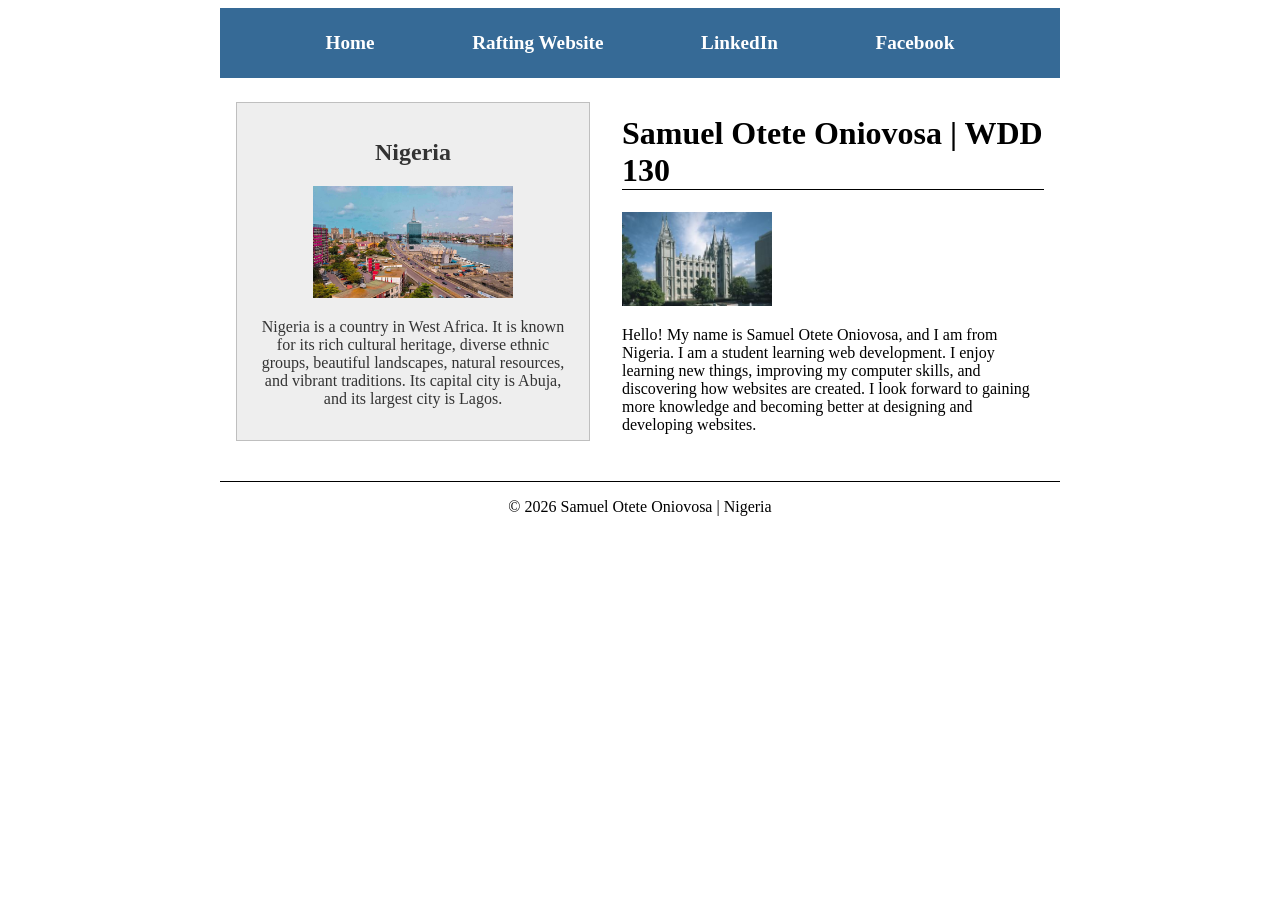
<file: index.html>
<!DOCTYPE html>
<html lang="en-US">

<head>
    <meta charset="utf-8">
    <meta name="viewport" content="width=device-width, initial-scale=1.0">
    <title>Samuel Otete Oniovosa | WDD 130</title>
    <meta name="description"
        content="Samuel Otete Oniovosa's WDD 130 course hompage, showcasing my learning and personal information">
    <meta name="author" content="Samuel Otete Oniovosa">
    <link rel="stylesheet" href="styles/styles.css">
</head>

<body>
    <header>
        <nav>
            <a href="#">Home</a>
            <a href="wwr/">Rafting Website</a>
            <a href="https://www.linkedin.com/">LinkedIn</a>
            <a href="https://www.facebook.com/">Facebook</a>
        </nav>
    </header>


    <div class="grid">
        <main>
            <h1>Samuel Otete Oniovosa | WDD 130</h1>

            <img src="images/salt-lake-temple.jpg" alt="Salt Lake Temple" width="200">

            <p>
                Hello! My name is Samuel Otete Oniovosa, and I am from Nigeria.
                I am a student learning web development.
                I enjoy learning new things, improving my computer skills,
                and discovering how websites are created.
                I look forward to gaining more knowledge and becoming
                better at designing and developing websites.
            </p>
        </main>

        <aside>
            <h2>Nigeria</h2>

            <img src="week02/images/nigeria-lagos-optimized.jpg" alt="Lagos city skyline and waterfront">

            <p>
                Nigeria is a country in West Africa.
                It is known for its rich cultural heritage,
                diverse ethnic groups, beautiful landscapes,
                natural resources, and vibrant traditions.
                Its capital city is Abuja, and its largest city is Lagos.
            </p>
        </aside>
    </div>


    <footer>
        <p>&copy; 2026 Samuel Otete Oniovosa | Nigeria</p>
    </footer>
</body>

</html>
</file>
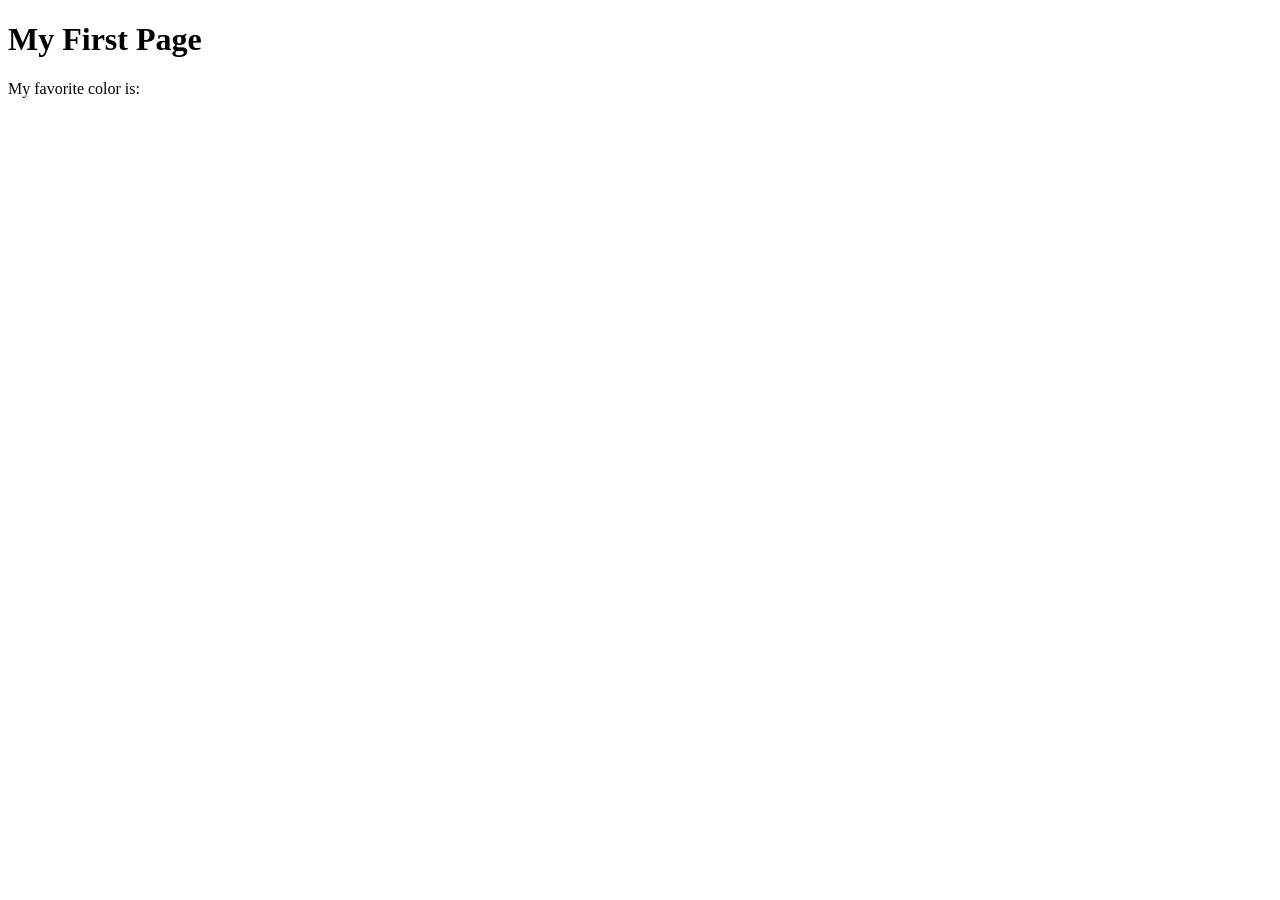
<file: week01/first-page.html>
<!DOCTYPE html>
<html lang="en">

<head>
    <meta charset="UTF-8">
    <meta name="viewport" content="width=device-width, initial-scale=1.0">
    <title>My First Page</title>
</head>

<body>
    <h1>My First Page</h1>
    <p>My favorite color is: </p>
</body>

</html>
</file>
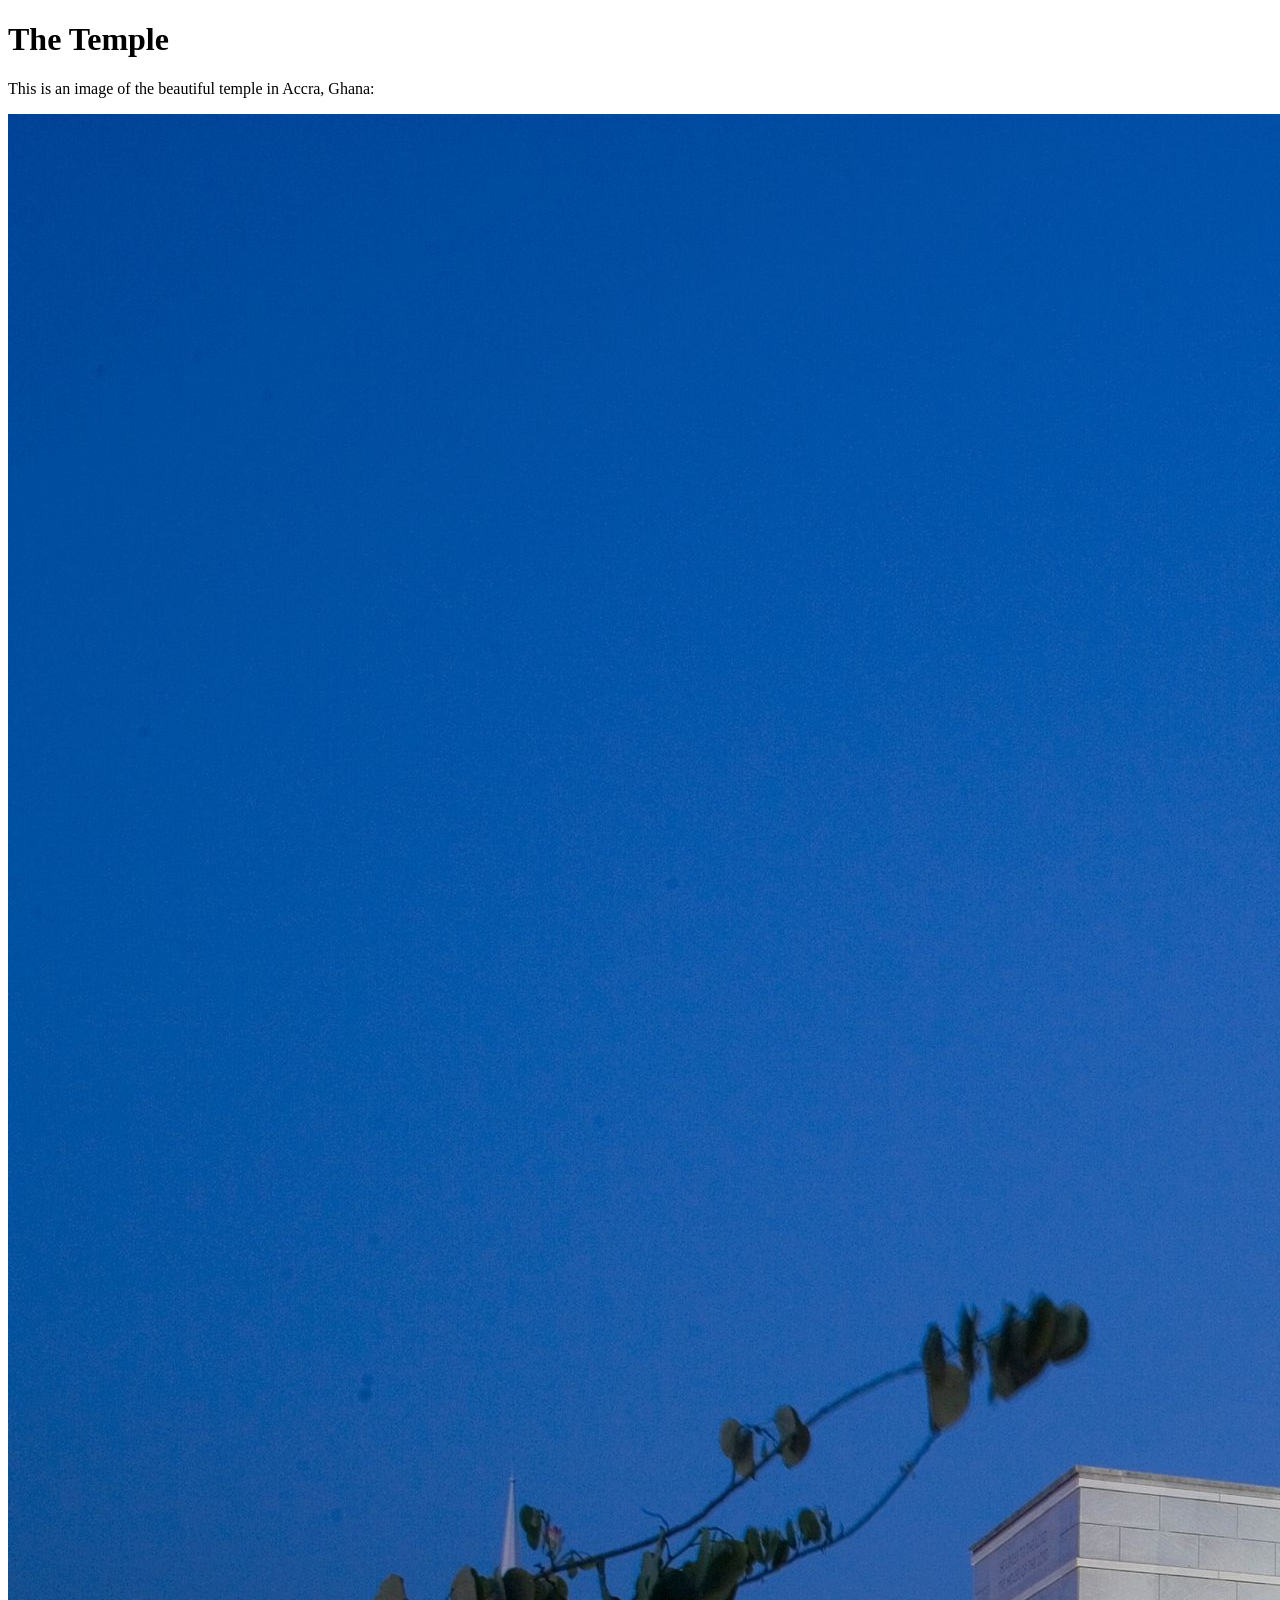
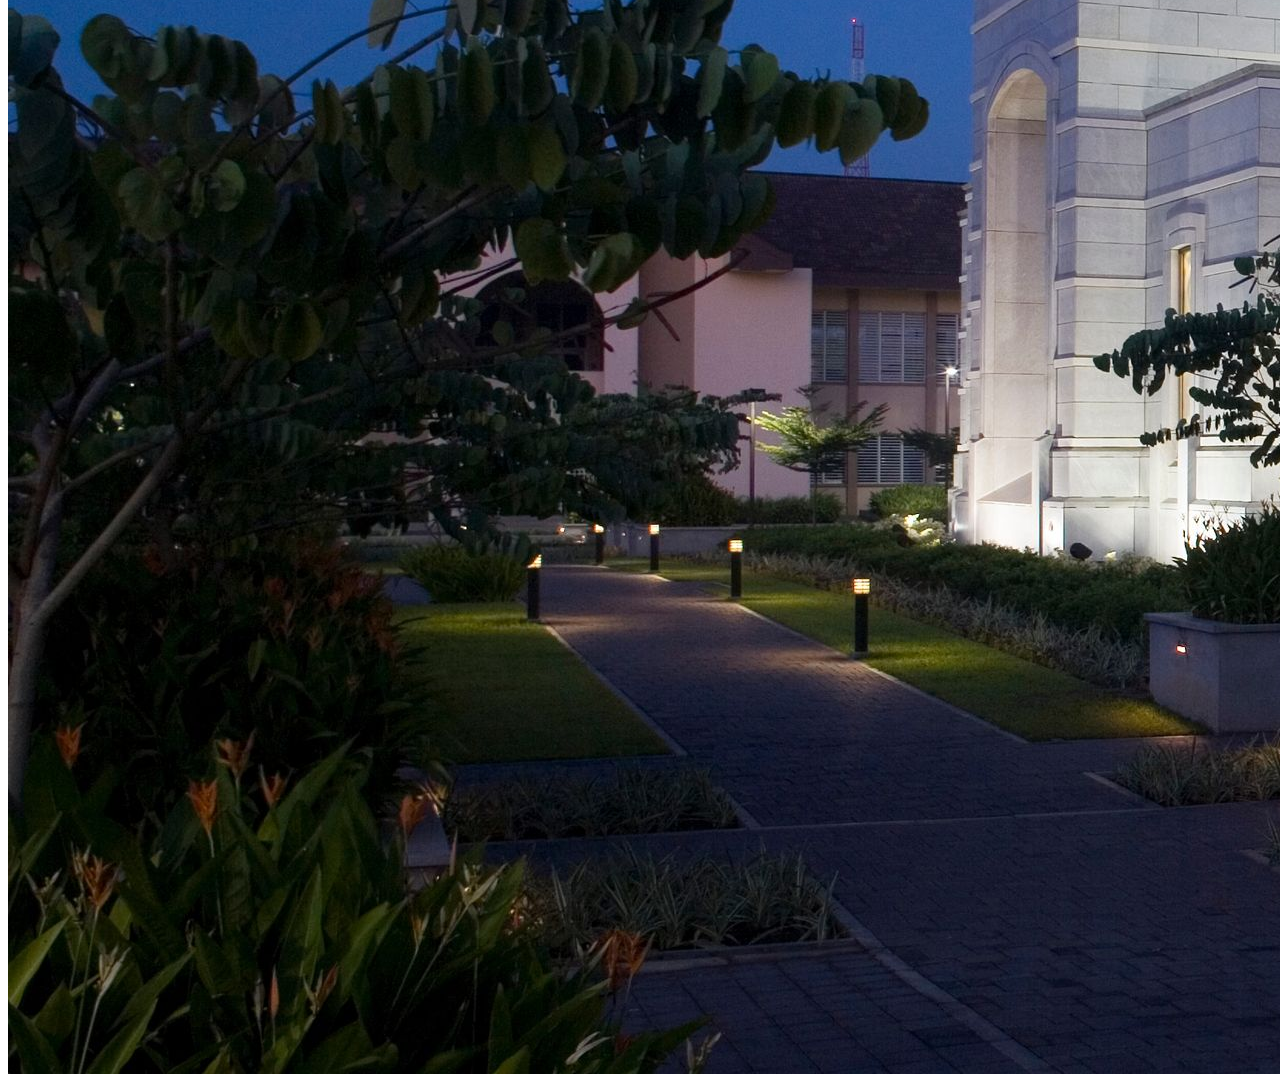
<file: week01/images.html>
<!DOCTYPE html>
<html lang="en">

<head>
    <meta charset="UTF-8">
    <meta name="viewport" content="width=device-width, initial-scale=1.0">
    <title>Temple Image</title>
</head>

<body>
    <h1>The Temple</h1>
    <p>This is an image of the beautiful temple in Accra, Ghana:</p>
    <img src="images/temple-large.jpeg" alt="The Accra Ghana Temple">

</body>

</html>
</file>
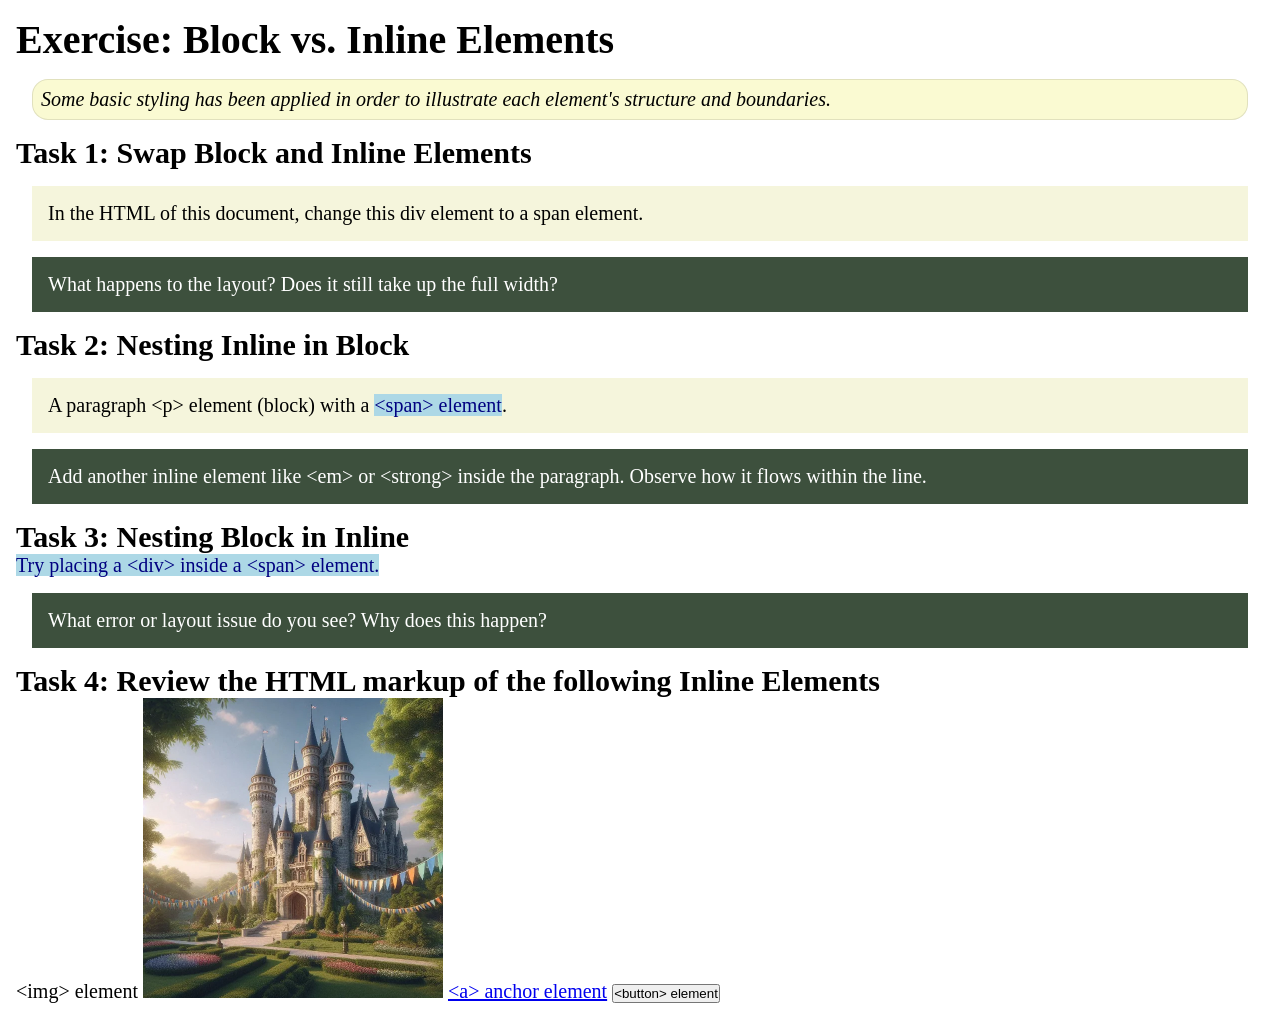
<file: week02/block-vs-inline.html>
<!DOCTYPE html>
<html lang="en">

<head>
    <meta charset="UTF-8">
    <meta name="viewport" content="width=device-width, initial-scale=1.0">
    <title>Exercise: Block vs. Inline Elements</title>
    <link rel="stylesheet" href="styles/block-vs-inline.css">
</head>

<body>
    <main>
        <h1>Exercise: Block vs. Inline Elements</h1>
        <p class="note">Some basic styling has been applied in order to illustrate each element's structure and boundaries.</p>

        <h2>Task 1: Swap Block and Inline Elements</h2>
        <div>In the HTML of this document, change this div element to a span element.</div>

        <p class="question">What happens to the layout? Does it still take up the full width?</p>

        <h2>Task 2: Nesting Inline in Block</h2>
        <p>A paragraph &lt;p&gt; element (block) with a <span>&lt;span&gt; element</span>.</p>
        <p class="question">Add another inline element like &lt;em&gt; or &lt;strong&gt; inside the paragraph. Observe how it flows within the line.</p>

        <h2>Task 3: Nesting Block in Inline</h2>
        <span>Try placing a &lt;div&gt; inside a &lt;span&gt; element.</span>
        <p class="question">What error or layout issue do you see? Why does this happen?</p>

        <h2>Task 4: Review the HTML markup of the following Inline Elements</h2>
        &lt;img&gt; element
        <img src="images/castle.webp" alt="placeholder image (images are inline)" width="300" height="300">
        <a href="https://churchofjesuschrist.org">&lt;a&gt; anchor element</a>
        <button type="button">&lt;button&gt; element</button>
    </main>
</body>

</html>
</file>
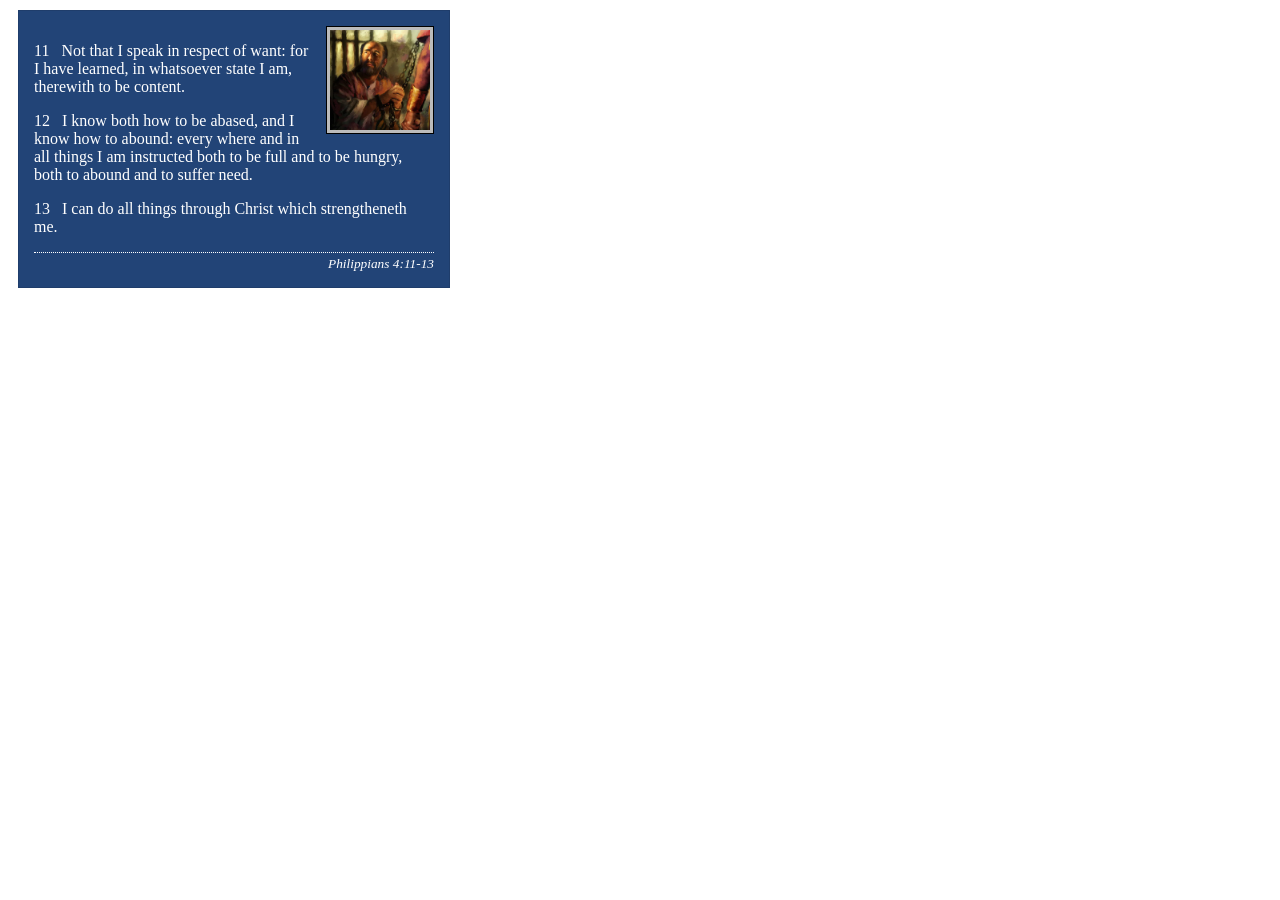
<file: week02/box-model-solution.html>
<!DOCTYPE html>
<html lang="en">

<head>
    <meta charset="UTF-8">
    <meta name="viewport" content="width=device-width, initial-scale=1.0">
    <title>Box Model Activity</title>
    <link rel="stylesheet" href="styles/box-model-solution.css">
</head>

<body>
    <main>
        <div class="callout">
            <img src="images/apostle-paul-imprisoned.webp" alt="Paul the Apostle - Imprisoned in Rome" width="200" height="200">
            <blockquote>
                <p>11 &nbsp; Not that I speak in respect of want: for I have learned, in whatsoever state I am, therewith to be content.</p>
                <p>12 &nbsp; I know both how to be abased, and I know how to abound: every where and in all things I am instructed both to be full and to be hungry, both to abound and to suffer need.</p>
                <p>13 &nbsp; I can do all things through Christ which strengtheneth me.</p>
            </blockquote>
            <cite>Philippians 4:11-13</cite>
        </div>
    </main>
</body>

</html>
</file>
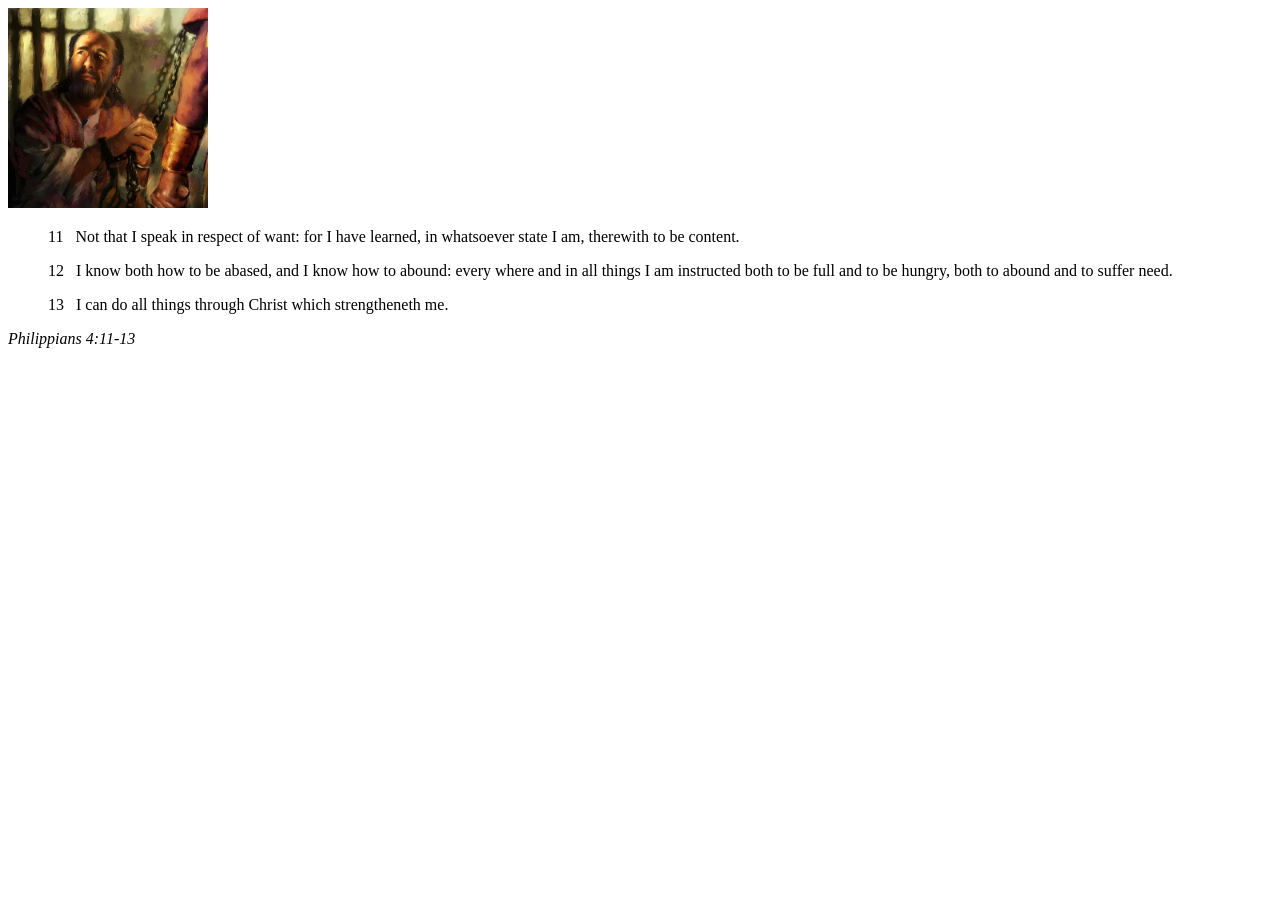
<file: week02/box-model.html>
<!DOCTYPE html>
<html lang="en">

<head>
    <meta charset="UTF-8">
    <meta name="viewport" content="width=device-width, initial-scale=1.0">
    <title>Box Model Activity</title>
</head>

<body>
    <main>
        <div class="callout">
            <img src="images/apostle-paul-imprisoned.webp" alt="Paul the Apostle - Imprisoned in Rome" width="200" height="200">
            <blockquote>
                <p>11 &nbsp; Not that I speak in respect of want: for I have learned, in whatsoever state I am, therewith to be content.</p>
                <p>12 &nbsp; I know both how to be abased, and I know how to abound: every where and in all things I am instructed both to be full and to be hungry, both to abound and to suffer need.</p>
                <p>13 &nbsp; I can do all things through Christ which strengtheneth me.</p>
            </blockquote>
            <cite>Philippians 4:11-13</cite>
        </div>
    </main>
</body>

</html>
</file>
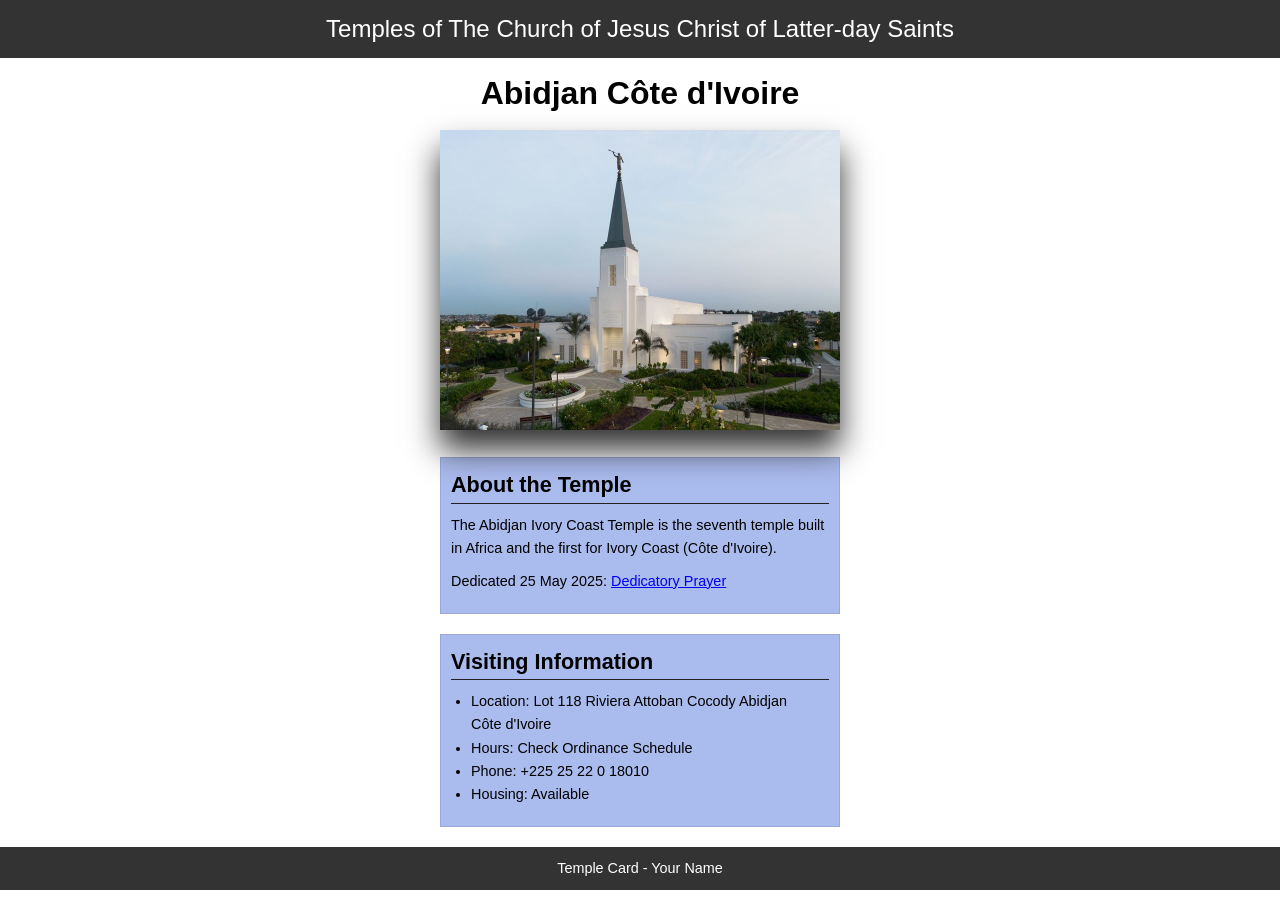
<file: week02/temple.html>
<!DOCTYPE html>
<html lang="en">

<head>
    <meta charset="UTF-8">
    <meta name="viewport" content="width=device-width, initial-scale=1.0">
    <title>Temple Card - Abidjan Côte d'Ivoire</title>
    <link rel="stylesheet" href="styles/temple.css">
</head>

<body>
    <header>
        <p>Temples of The Church of Jesus Christ of Latter-day Saints</p>
    </header>
    <main>
        <h1>Abidjan Côte d'Ivoire</h1>
        <picture>
            <img src="images/abidjan-ivory-coast.jpeg" alt="Abidjan Côte d'Ivoire Temple">
        </picture>
        <section>
            <h2>About the Temple</h2>
            <p>The Abidjan Ivory Coast Temple is the seventh temple built in Africa and the first for Ivory Coast (Côte d'Ivoire).</p>
            <p>Dedicated 25 May 2025: <a href="https://www.churchofjesuschrist.org/temples/dedicatory-prayer/abidjan-ivory-coast-temple/2025-05-25?lang=eng" target="_blank" rel="noopener noreferrer">Dedicatory Prayer</a></p>
        </section>
        <section>
            <h2>Visiting Information</h2>
            <ul>
                <li>Location: Lot 118 Riviera Attoban Cocody Abidjan Côte d'Ivoire</li>
                <li>Hours: Check Ordinance Schedule</li>
                <li>Phone: +225 25 22 0 18010</li>
                <li>Housing: Available</li>
            </ul>
        </section>
    </main>
    <footer>
        <p>Temple Card - Your Name</p>
    </footer>
</body>

</html>
</file>
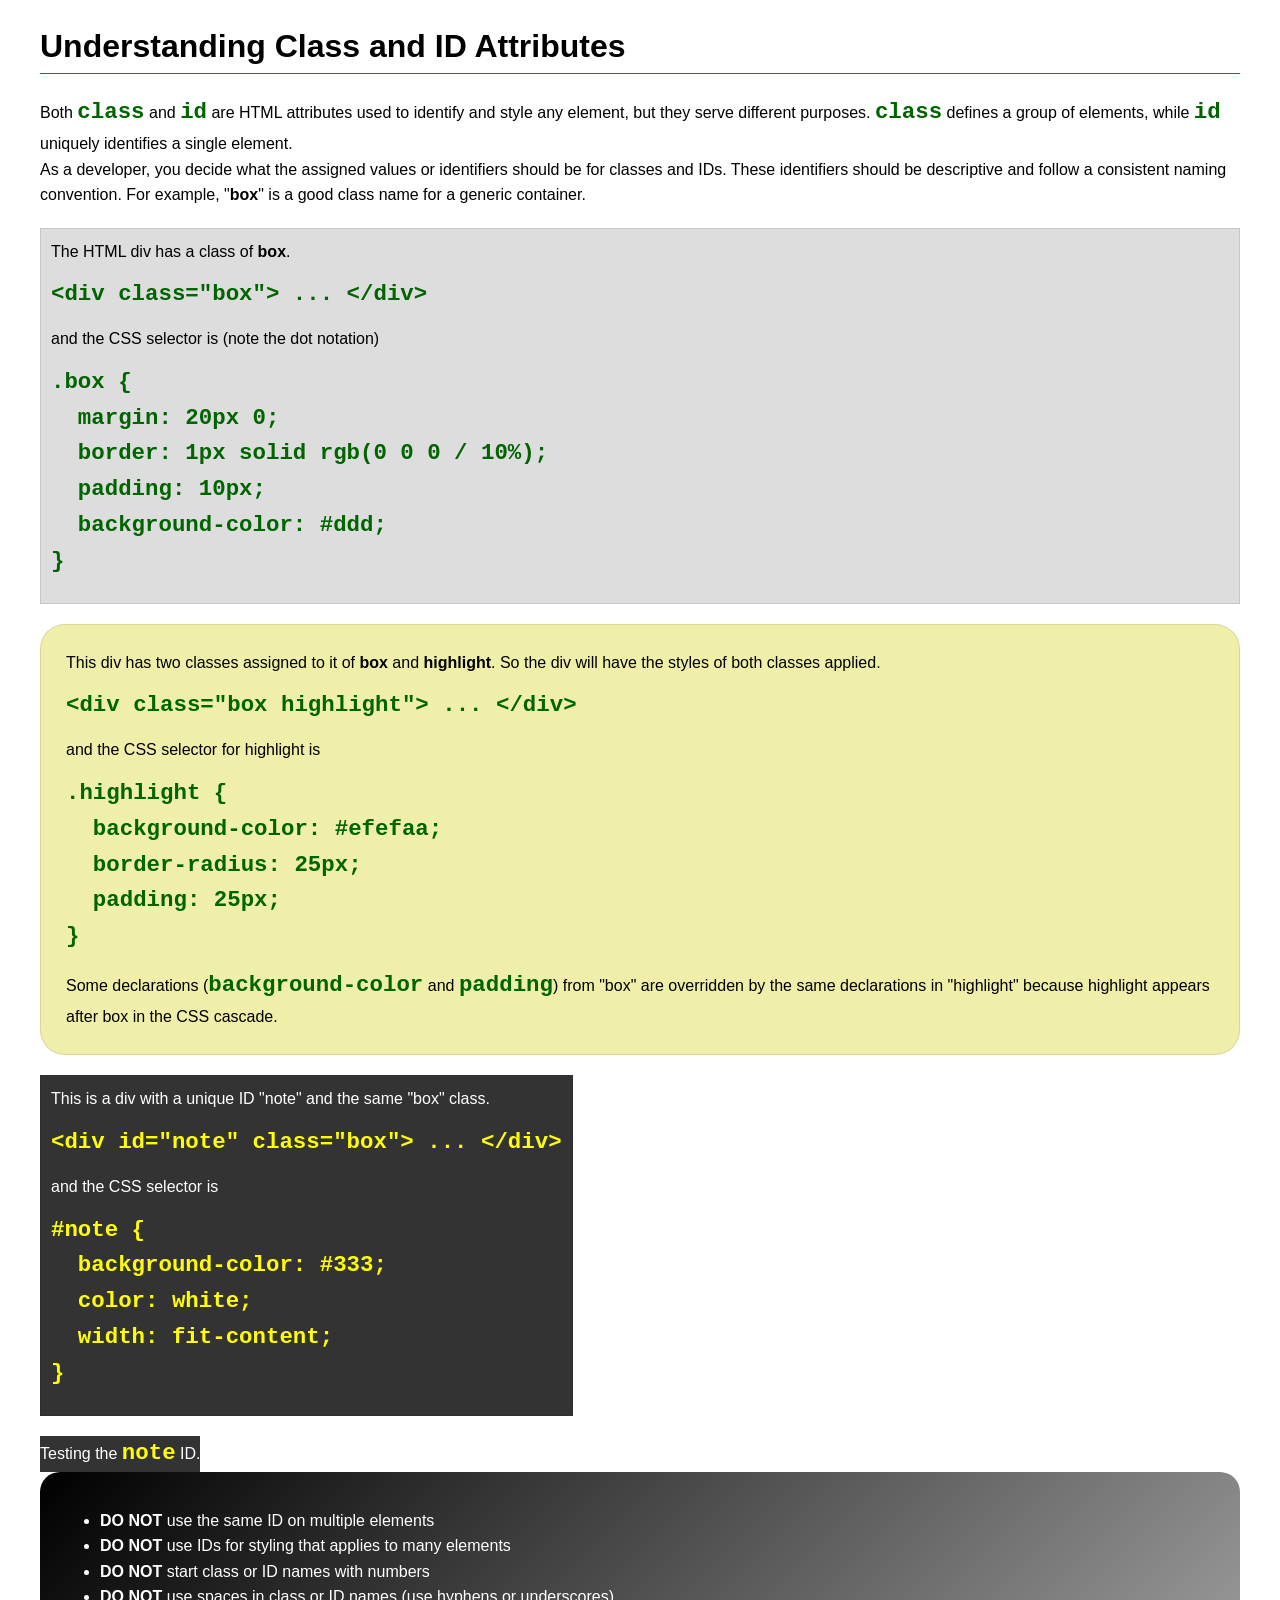
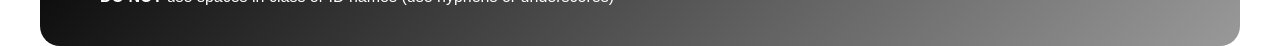
<file: week03/class-and-id.html>
<!DOCTYPE html>
<html lang="en">

<head>
    <meta charset="UTF-8">
    <meta name="viewport" content="width=device-width, initial-scale=1.0">
    <title>Class vs ID Attributes</title>
    <link rel="stylesheet" href="styles/class-and-id.css">
</head>

<body>
    <h1>Understanding Class and ID Attributes</h1>
    <p>Both <code>class</code> and <code>id</code> are HTML attributes used to identify and style any element, but they serve different purposes. <code>class</code> defines a group of elements, while <code>id</code> uniquely identifies a single element.</p>
    <p>As a developer, you decide what the assigned values or identifiers should be for classes and IDs. These identifiers should be descriptive and follow a consistent naming convention. For example, "<strong>box</strong>" is a good class name for a generic container.</p>
    <div class="box">
        <p>The HTML div has a class of <strong>box</strong>.</p>
        <pre><code class="html">&lt;div class="box"&gt; ... &lt;/div&gt;</code></pre>
        and the CSS selector is (note the dot notation)
        <pre><code class="css">.box {
  margin: 20px 0;
  border: 1px solid rgb(0 0 0 / 10%);
  padding: 10px;
  background-color: #ddd; 
}</code></pre>
    </div>

    <div class="box highlight">
        <p>This div has two classes assigned to it of <strong>box</strong> and <strong>highlight</strong>. So the div will have the styles of both classes applied.</p>
        <pre><code class="html">&lt;div class="box highlight"&gt; ... &lt;/div&gt;</code></pre>
        and the CSS selector for highlight is
        <pre><code class="css">.highlight {
  background-color: #efefaa;
  border-radius: 25px;
  padding: 25px;
}</code></pre>
        <p>Some declarations (<code>background-color</code> and <code>padding</code>) from "box" are overridden by the same declarations in "highlight" because highlight appears after box in the CSS cascade.</p>
    </div>

    <div id="note" class="box">
        <p>This is a div with a unique ID "note" and the same "box" class.</p>
        <pre><code class="html">&lt;div id="note" class="box"&gt; ... &lt;/div&gt;</code></pre>
        and the CSS selector is
        <pre><code class="css">#note {
  background-color: #333;
  color: white;
  width: fit-content;
}</code></pre>
    </div>

    <div id="note">
        <p>Testing the <code>note</code> ID.</p>
    </div>

    <section id="best-practice">
        <ul>
            <li><strong>DO NOT</strong> use the same ID on multiple elements</li>
            <li><strong>DO NOT</strong> use IDs for styling that applies to many elements</li>
            <li><strong>DO NOT</strong> start class or ID names with numbers</li>
            <li><strong>DO NOT</strong> use spaces in class or ID names (use hyphens or underscores)</li>
        </ul>
    </section>

</body>

</html>
</file>
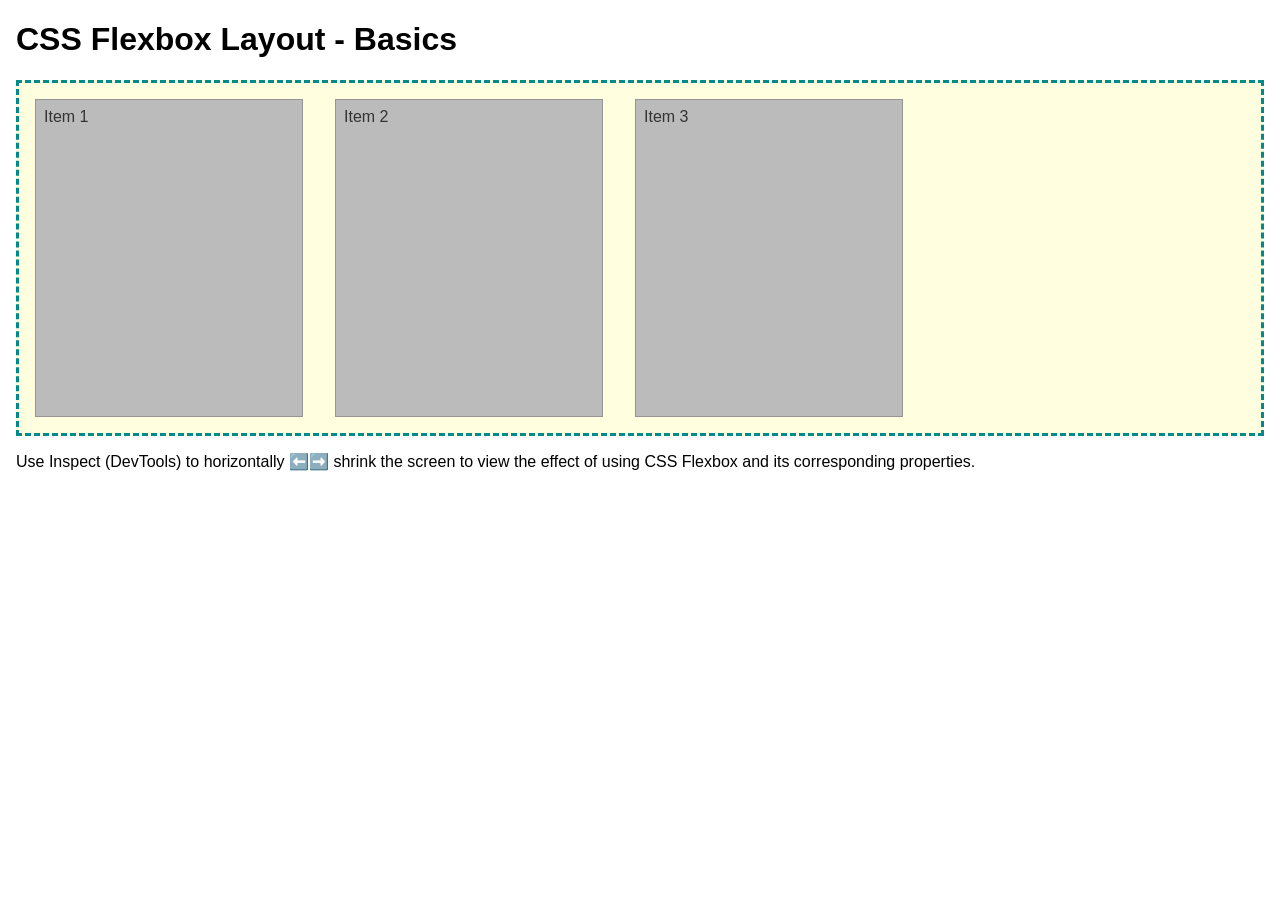
<file: week04/flexbox-layout.html>
<!DOCTYPE html>
<html lang="en">

<head>
    <meta charset="UTF-8">
    <meta name="viewport" content="width=device-width, initial-scale=1.0">
    <title>CSS Flexbox Layout - Basics</title>
    <link rel="stylesheet" href="styles/flexbox.css">
</head>

<body>
    <main>
        <h1>CSS Flexbox Layout - Basics</h1>
        <div class="flex-container">
            <div class="flex-item item1">Item 1</div>
            <div class="flex-item item2">Item 2</div>
            <div class="flex-item item3">Item 3</div>
        </div>
        <p>Use Inspect (DevTools) to horizontally ⬅️➡️ shrink the screen to view the effect of using CSS Flexbox and its corresponding properties.</p>
    </main>
</body>

</html>
</file>
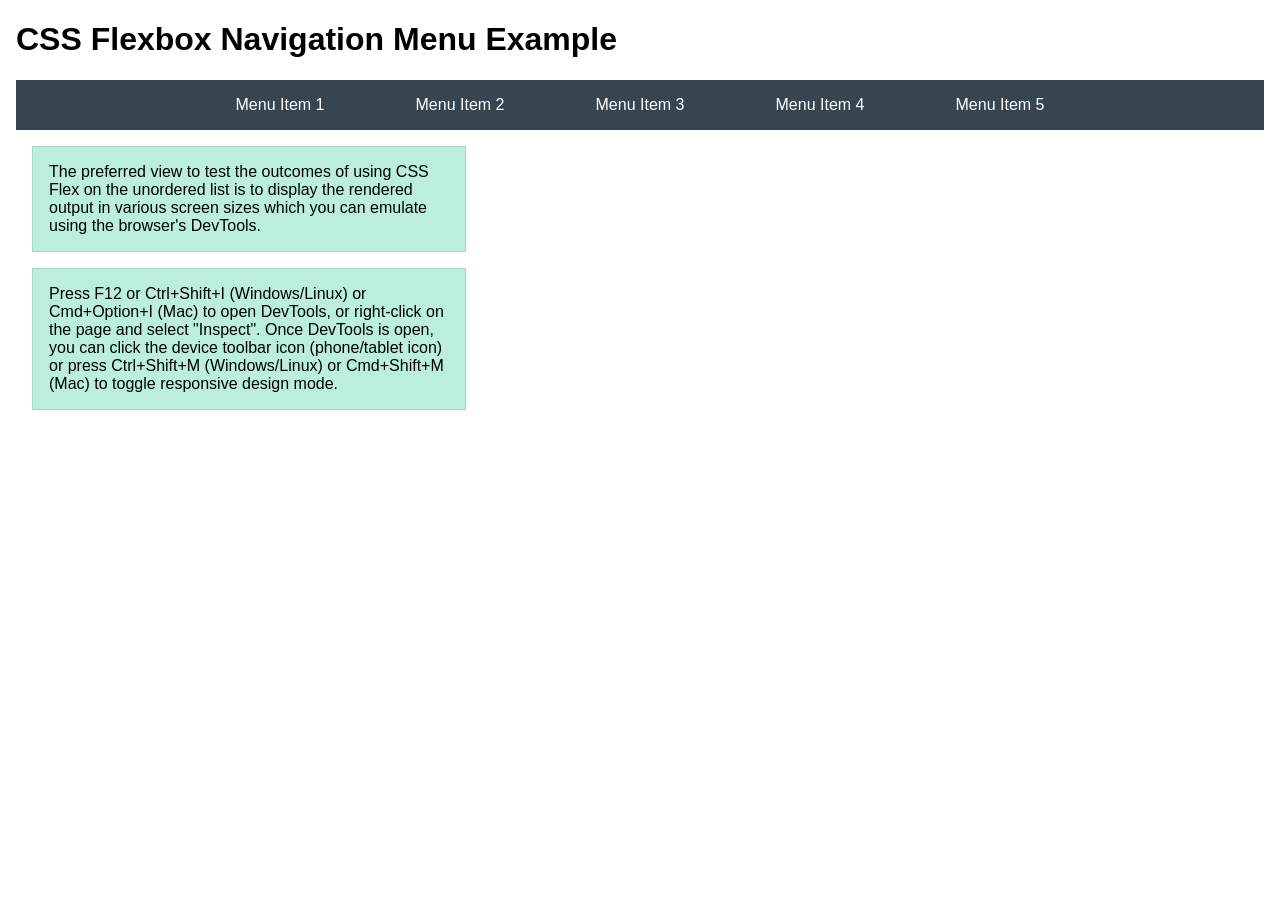
<file: week04/flexbox-menu.html>
<!DOCTYPE html>
<html lang="en">

<head>
    <meta charset="UTF-8">
    <meta name="viewport" content="width=device-width, initial-scale=1.0">
    <title>CSS Flexbox - Navigation Menu</title>
    <link rel="stylesheet" href="styles/flexbox-menu.css">
</head>

<body>
    <main>
        <h1>CSS Flexbox Navigation Menu Example</h1>
        <nav>
            <ul>
                <li><a href="#">Menu Item 1</a></li>
                <li><a href="#">Menu Item 2</a></li>
                <li><a href="#">Menu Item 3</a></li>
                <li><a href="#">Menu Item 4</a></li>
                <li><a href="#">Menu Item 5</a></li>
            </ul>
        </nav>
        <p>The preferred view to test the outcomes of using CSS Flex on the unordered list is to display the rendered output in various screen sizes which you can emulate using the browser's DevTools.</p>

        <p>Press F12 or Ctrl+Shift+I (Windows/Linux) or Cmd+Option+I (Mac) to open DevTools, or right-click on the page and select "Inspect". Once DevTools is open, you can click the device toolbar icon (phone/tablet icon) or press Ctrl+Shift+M (Windows/Linux) or Cmd+Shift+M (Mac) to toggle responsive design mode.</p>
    </main>
</body>

</html>
</file>
<file: styles/styles.css>
header,
.grid,
footer {
    max-width: 840px;
    margin: 0 auto;
}

aside {
    width: 20rem;
    margin: 1rem;
    border: 1px solid rgb(0, 0, 0, 0.2);
    padding: 1rem;
    background-color: #eee;
    color: #333;
    text-align: center;
    position: relative;
    grid-column: 1/2;
    grid-row: 1/2;
}

aside img {
    width: 200px;
    height: auto;
}

main img {
    width: 150px;
    height: auto;
}

p {
    padding: 0;
}

footer {
    margin-top: 15px;
    border-top: 1px solid #000;
    text-align: center;
}


nav {
    background-color: #366A96;
    padding: 1rem;
    display: flex;
    justify-content: space-evenly;
    align-items: center;
}


nav a {
    display: block;
    padding: 0.5rem;
    text-decoration: none;
    font-size: 1.2rem;
    font-weight: 700;
    color: #fff;
}


h1 {
    border-bottom: 1px solid #000;
}

.grid {
    display: grid;
    align-items: center;
}

main {
    grid-column: 2/3;
    margin: 1rem;
}
</file>
<file: week02/styles/block-vs-inline.css>
* {
    margin: 0;
    padding: 0;
}

body {
    font-size: 20px;
    margin: 1rem;
}

p,
div {
    background-color: beige;
    margin: 1rem;
    padding: 1rem;
}

span {
    color: navy;
    background-color: lightblue;
}

code {
    margin: 0;
    padding: 0;
    color: green;
    font-size: 1.2rem;
}

.note {
    font-style: italic;
    background-color: lightgoldenrodyellow;
    border-radius: 1rem;
    border: 1px solid rgb(0 0 0 / 10%);
    margin: 1rem;
    padding: .5rem;
}

.question {
    background-color: #3d503d;
    color: #fff;
}
</file>
<file: week02/styles/box-model-solution.css>
.callout {
    max-width: 400px;
    margin: 10px;
    border: 1px solid rgb(0 0 0 / 10%);
    padding: 15px;
    background-color: #247;
    color: #fff;
}

.callout img {
    float: right;
    margin: 0 0 10px 15px;
    border: 1px solid #000;
    padding: 3px;
    background-color: #bbb;
    width: 100px;
    height: auto;
}

blockquote {
    margin: 0;
}

cite {
    display: block;
    border-top: 1px dotted #fff;
    padding-top: 3px;
    text-align: right;
    font-size: smaller;
}
</file>
<file: week02/styles/temple.css>
* {
    margin: 0;
    padding: 0
}

body {
    font-family: Arial, sans-serif;
    line-height: 1.6;
}

header,
footer {
    background-color: #333;
    color: #fff;
    padding: 10px;
    text-align: center;
    font-size: 1.5rem;
}

main {
    width: 400px;
    margin: 0 auto;

}

h1 {
    margin: 10px;
    text-align: center;
}

h2 {
    border-bottom: 1px solid #222;
}

img {
    width: 100%;
    height: auto;
    box-shadow: 0 20px 30px #333
}

section {
    margin: 20px 0;
    border: 1px solid rgb(0 0 0 / 10%);
    padding: 10px;
    background-color: #abe;
    font-size: .9rem;
}

section p {
    margin: 10px 0;
}

ul {
    margin: 10px 20px;
}

footer {
    font-size: .9rem;
}
</file>
<file: week03/styles/class-and-id.css>
body {
    font-family: Arial, sans-serif;
    line-height: 1.6;
    margin: 0;
    padding: 0 40px;
}

h1 {
    border-bottom: 1px solid rgb(0 110 182);
    padding-bottom: 0;
}

p {
    margin: 0;
}

code {
    color: darkgreen;
    font-weight: 700;
    font-size: 1.4rem;
}

/* Class examples - can be reused */
.box {
    margin: 20px 0;
    border: 1px solid rgb(0 0 0 / 10%);
    padding: 10px;
    background-color: #ddd;
    /* this is shorthand for #dddddd */
}

.highlight {
    background-color: #efefaa;
    border-radius: 25px;
    padding: 25px;
}

/* ID examples - should be unique */

#note {
    background-color: #333;
    color: white;
    width: fit-content;
}

#note code {
    color: yellow;
}

#best-practice {
    background: linear-gradient(135deg, #000 0%, #999 100%);
    color: white;
    border-radius: 20px;
    padding: 20px;
}
</file>
<file: week04/styles/flexbox.css>
body {
    font-family: Helvetica, Arial, sans-serif;
    margin: 1rem;
}

.flex-container {
    border: 3px dashed darkcyan;
    background-color: lightyellow;
    display: flex;
    flex-wrap: wrap;
}

.flex-item {
    width: 250px;
    margin: 1rem;
    border: 1px solid rgb(0 0 0 / 20%);
    padding: 0.5rem;
    background-color: #bbb;
    color: #333;
}

.item1 {
    min-height: 100px;
}

.item2 {
    min-height: 200px;
}

.item3 {
    min-height: 300px;
}
</file>
<file: week04/styles/flexbox-menu.css>
body {
    font-family: Helvetica, Arial, sans-serif;
    margin: 1rem;
}

nav {
    background-color: #36454f;
}

nav ul {
    list-style-type: none;
    display: flex;
    flex-wrap: wrap;
    max-width: 900px;
    margin: 0 auto;
    padding: 0;
    justify-content: space-around;
    align-items: center;
}

nav a {
    display: block;
    color: #fff;
    text-align: center;
    padding: 1rem;
    text-decoration: none;
}

p {
    margin: 1rem;
    border: 1px solid rgb(0 0 0 / 10%);
    padding: 1rem;
    background-color: #bed;
    max-width: 400px;
}
</file>
